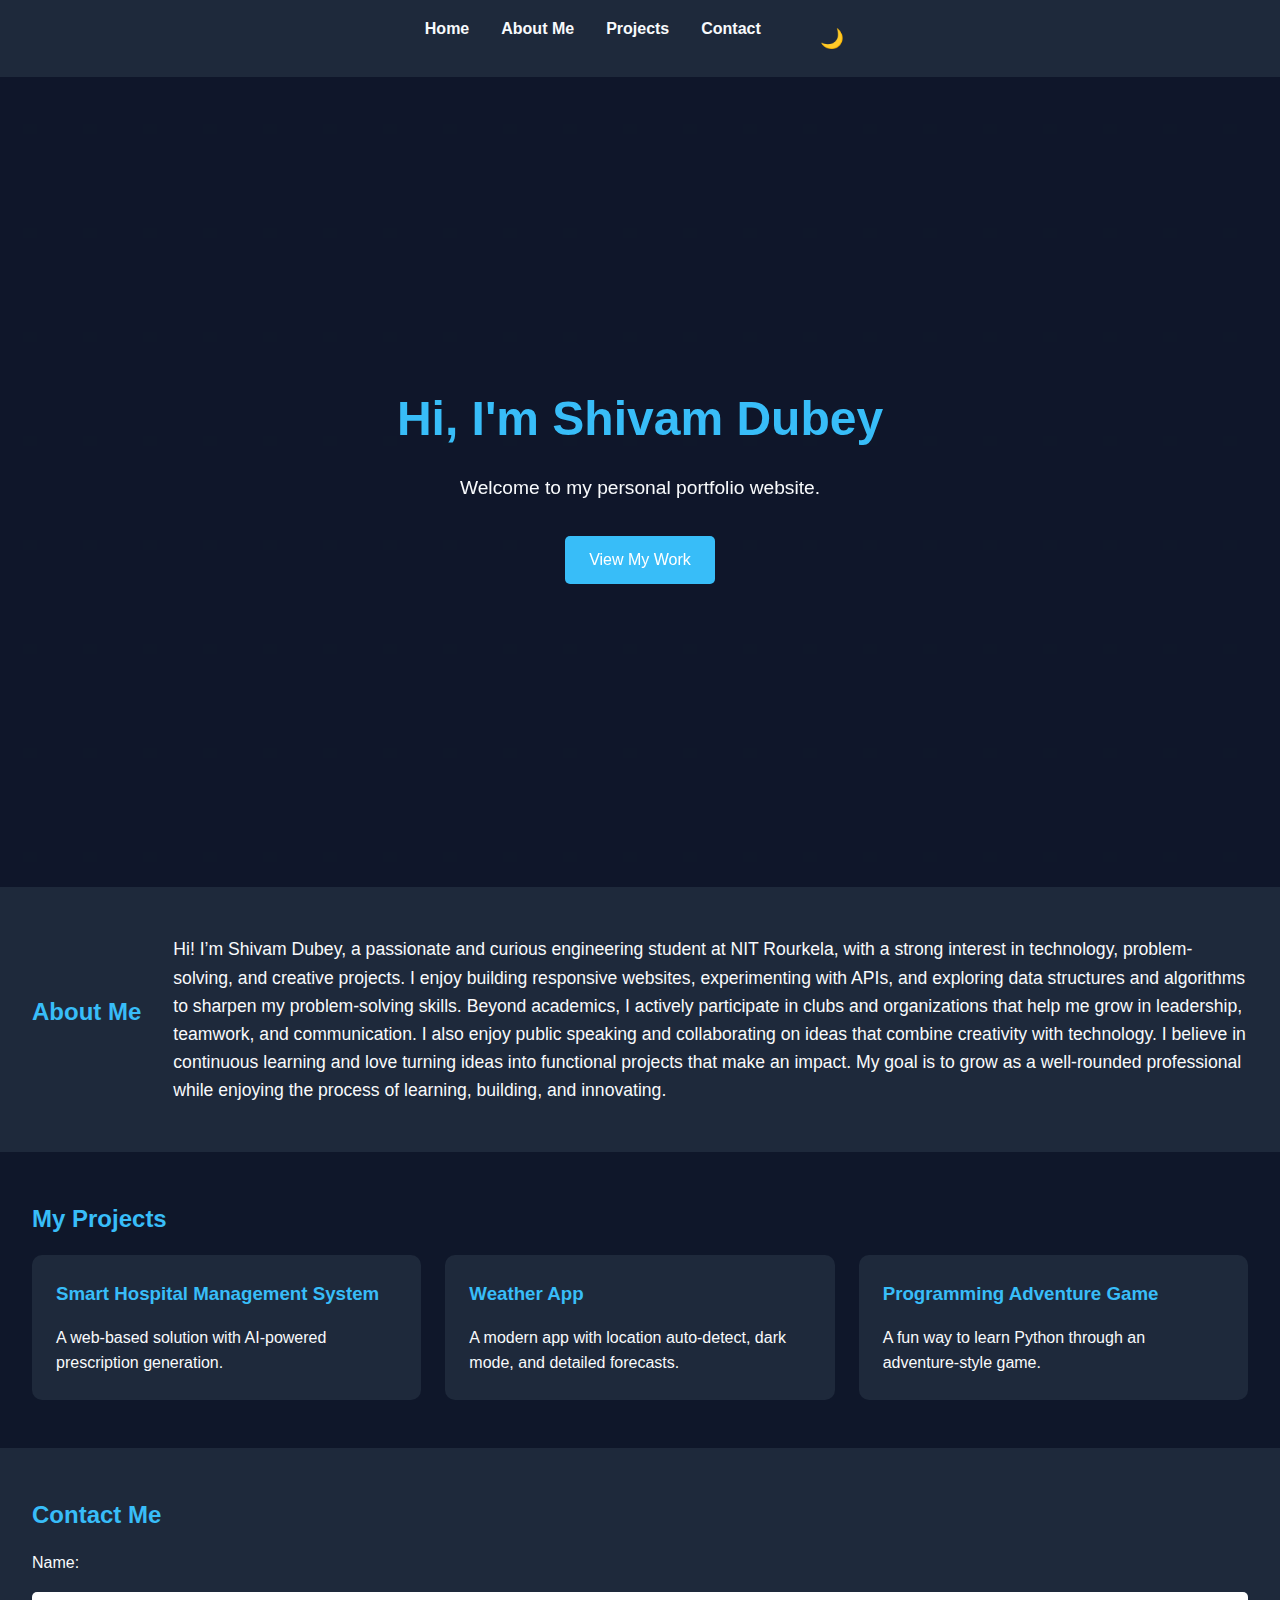
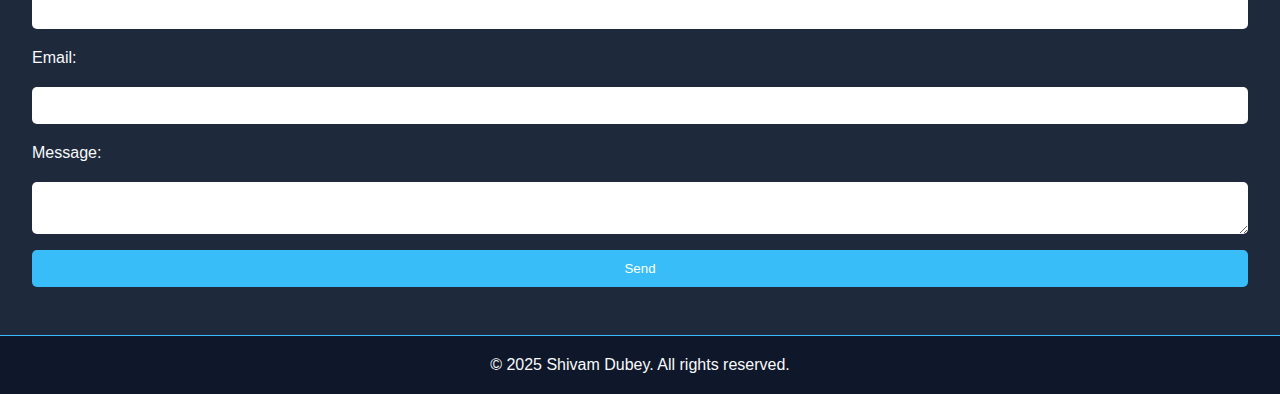
<file: index.html>
<!DOCTYPE html>
<html lang="en">
<head>
    <!--
        The <head> section contains metadata about your document.
        This information is not displayed on the page itself but is crucial
        for the browser, search engines, and other web services.
    -->
    <meta charset="UTF-8">
    <meta name="viewport" content="width=device-width, initial-scale=1.0">
    <title>Your Name - Web Developer</title>
        <link rel="stylesheet" href="./css/style.css">
        <script src="./js/main.js" defer></script>
</head>
<body>

  <!-- ===== HEADER & NAVIGATION ===== -->
<header>
  <button class="hamburger" id="hamburger">☰</button>

  <nav>
    <ul>
      <li><a href="#hero">Home</a></li>
      <li><a href="#about">About Me</a></li>
      <li><a href="#projects">Projects</a></li>
      <li><a href="#contact">Contact</a></li>
      <li>
        <!-- Theme Toggle Switch -->
        <button id="theme-toggle">🌙</button>
      </li>
    </ul>
  </nav>
</header>


  <!-- ===== HERO SECTION ===== -->
  <section id="hero">
    <div class="container">
      <h1>Hi, I'm Shivam Dubey</h1>
      <p>Welcome to my personal portfolio website.</p>
      <a href="#projects" class="btn">View My Work</a>
    </div>
  </section>

  <!-- ===== ABOUT ME SECTION ===== -->
  <section id="about">
    <h2>About Me</h2>
    <p>
      Hi! I’m Shivam Dubey, a passionate and curious engineering student at NIT Rourkela, with a strong interest in technology, problem-solving, and creative projects. I enjoy building responsive websites, experimenting with APIs, and exploring data structures and algorithms to sharpen my problem-solving skills.

Beyond academics, I actively participate in clubs and organizations that help me grow in leadership, teamwork, and communication. I also enjoy public speaking and collaborating on ideas that combine creativity with technology.

I believe in continuous learning and love turning ideas into functional projects that make an impact. My goal is to grow as a well-rounded professional while enjoying the process of learning, building, and innovating.
    </p>
  </section>

  <!-- ===== PROJECTS SECTION ===== -->
  <section id="projects">
    <h2>My Projects</h2>
    <div class="projects-container">
      <div class="project-card">
        <h3>Smart Hospital Management System</h3>
        <p>A web-based solution with AI-powered prescription generation.</p>
      </div>
      <div class="project-card">
        <h3>Weather App</h3>
        <p>A modern app with location auto-detect, dark mode, and detailed forecasts.</p>
      </div>
      <div class="project-card">
        <h3>Programming Adventure Game</h3>
        <p>A fun way to learn Python through an adventure-style game.</p>
      </div>
    </div>
  </section>

  <!-- ===== CONTACT SECTION ===== -->
  <section id="contact">
    <h2>Contact Me</h2>
    <form action="https://formspree.io/f/mgvlwzqk" method="POST">
      <label for="name">Name:</label>
      <input type="text" id="name" name="name" required>

      <label for="email">Email:</label>
      <input type="email" id="email" name="email" required>

      <label for="message">Message:</label>
      <textarea id="message" name="message" required></textarea>
      <input type="hidden" name="_next" value="https://yourwebsite.com/thankyou.html">
      <button type="submit">Send</button>
    </form>
  </section>

  <!-- ===== FOOTER ===== -->
  <footer>
    <p>&copy; 2025 Shivam Dubey. All rights reserved.</p>
  </footer>

</body>
</html>
</html>
</file>
<file: css/style.css>
/* ====== CSS RESET ====== */
* {
  margin: 0;
  padding: 0;
  box-sizing: border-box;
}

body {
  font-family: "Segoe UI", Tahoma, Geneva, Verdana, sans-serif;
  line-height: 1.6;
  background: #0f172a; /* Dark background */
  color: #f8fafc;
}


/* ====== DESIGN SYSTEM (CSS VARIABLES) ====== */
:root {
  --primary-color: #38bdf8;  /* Sky blue */
  --secondary-color: #f472b6; /* Pink */
  --bg-dark: #0f172a;
  --bg-light: #1e293b;
  --text-light: #f8fafc;
  --max-width: 1100px;
}

/* ====== GLOBAL STYLES ====== */
.container {
  max-width: var(--max-width);
  margin: 0 auto;
  padding: 2rem;
}

html {
  scroll-padding-top: 80px; /* equal to navbar height */
}


h1, h2, h3 {
  margin-bottom: 1rem;
  color: var(--primary-color);
}

a {
  text-decoration: none;
  color: var(--primary-color);
}

.btn {
  display: inline-block;
  background: var(--primary-color);
  color: white;
  padding: 0.7rem 1.5rem;
  border-radius: 5px;
  margin-top: 1rem;
  transition: 0.3s ease;
}

.btn:hover {
  background: var(--secondary-color);
}

/* ====== NAVIGATION ====== */
header {
  background: var(--bg-light);
  position: sticky;
  top: 0;
  z-index: 1000;
}

nav ul {
  display: flex;
  justify-content: center;
  list-style: none;
  padding: 1rem;
}

nav ul li {
  margin: 0 1rem;
}

nav ul li a {
  font-weight: bold;
  color: var(--text-light);
}

nav ul li a:hover {
  color: var(--secondary-color);
}

/* ====== HERO SECTION ====== */
#hero {
  display: flex;
  align-items: center;
  justify-content: center;
  height: 90vh;
  text-align: center;
  position: relative;
  overflow: hidden;
  background: linear-gradient(rgba(15,23,42,0.9), rgba(15,23,42,0.9));
}

/* Hexagon grid background */
#hero::before {
  content: "";
  position: absolute;
  inset: 0;
  background-image: 
    radial-gradient(rgba(255, 255, 255, 0.15) 1px, transparent 1px),
    radial-gradient(rgba(255, 255, 255, 0.1) 1px, transparent 1px);
  background-size: 60px 104px; /* hexagonal tiling */
  background-position: 0 0, 30px 52px;
  animation: hexmove 20s linear infinite;
  z-index: 0;
}

/* Add a glassy blur effect */
#hero::after {
  content: "";
  position: absolute;
  inset: 0;
  backdrop-filter: blur(8px);
  background: rgba(15, 23, 42, 0.4);
  z-index: 1;
}

/* Hero content */
#hero .container {
  position: relative;
  z-index: 2; /* keep text above effect */
}

#hero h1 {
  font-size: 3rem;
}

#hero p {
  font-size: 1.2rem;
  margin: 1rem 0;
}

@keyframes hexmove {
  0% {
    background-position: 0 0, 30px 52px;
  }
  100% {
    background-position: 60px 104px, 90px 156px;
  }
}

/* ====== ABOUT SECTION ====== */
#about {
  background: var(--bg-light);
  padding: 3rem 2rem;
  display: flex;
  gap: 2rem;
  align-items: center;
}

#about img {
  width: 200px;
  border-radius: 50%;
}

#about p {
  flex: 1;
  font-size: 1.1rem;
}

/* ====== PROJECTS SECTION ====== */
#projects {
  padding: 3rem 2rem;
  background: var(--bg-dark);
}

.projects-container {
  display: grid;
  grid-template-columns: repeat(auto-fit, minmax(280px, 1fr));
  gap: 1.5rem;
}

.project-card {
  background: var(--bg-light);
  padding: 1.5rem;
  border-radius: 10px;
  transition: transform 0.3s ease;
}

.project-card:hover {
  transform: translateY(-5px);
  border: 1px solid var(--primary-color);
}

/* ====== CONTACT SECTION ====== */
#contact {
  padding: 3rem 2rem;
  background: var(--bg-light);
}

form {
  display: flex;
  flex-direction: column;
  gap: 1rem;
}

input, textarea {
  padding: 0.7rem;
  border: none;
  border-radius: 5px;
}

button {
  padding: 0.7rem;
  background: var(--primary-color);
  color: white;
  border: none;
  border-radius: 5px;
  cursor: pointer;
}

button:hover {
  background: var(--secondary-color);
}

/* ====== FOOTER ====== */
footer {
  text-align: center;
  padding: 1rem;
  background: var(--bg-dark);
  border-top: 1px solid var(--primary-color);
}

/* ====== THEME TOGGLE BUTTON ====== */
#theme-toggle {
  background: none;
  border: none;
  font-size: 1.2rem;
  cursor: pointer;
  margin-left: 1rem;
  color: var(--text-light);
  transition: transform 0.3s, color 0.3s;
}
#theme-toggle:hover {
  transform: scale(1.2);
  color: var(--secondary-color);
}

/* ====== LIGHT THEME ====== */
:root[data-theme="light"] {
  --primary-color: #2563eb;      /* Vibrant blue */
  --secondary-color: #ec4899;    /* Pink accent */
  --bg-dark: #ffffff;            /* White background */
  --bg-light: #f3f4f6;           /* Light gray sections */
  --text-light: #111827;         /* Dark gray/black text */
}

/* Light theme body */
:root[data-theme="light"] body {
  background: var(--bg-dark);
  color: var(--text-light);
}

/* Navbar in light mode */
:root[data-theme="light"] header {
  background: #ffffff;
  box-shadow: 0 2px 10px rgba(0,0,0,0.05);
}
:root[data-theme="light"] nav ul li a {
  color: var(--text-light);
}
:root[data-theme="light"] nav ul li a:hover {
  color: var(--primary-color);
}

/* Hero section light mode */
:root[data-theme="light"] #hero {
  background: linear-gradient(rgba(255,255,255,0.9), rgba(255,255,255,0.9)),
              url("hero-bg.jpg") center/cover no-repeat;
}
:root[data-theme="light"] #hero::before {
  background-image: 
    radial-gradient(rgba(0, 0, 0, 0.08) 1px, transparent 1px),
    radial-gradient(rgba(0, 0, 0, 0.05) 1px, transparent 1px);
}
:root[data-theme="light"] #hero::after {
  background: rgba(255,255,255,0.4);
  backdrop-filter: blur(5px);
}

/* About section light mode */
:root[data-theme="light"] #about {
  background: var(--bg-light);
  color: var(--text-light);
}

/* Project cards in light mode */
:root[data-theme="light"] .project-card {
  background: #ffffff;
  border: 1px solid #e5e7eb;
  box-shadow: 0 4px 10px rgba(0,0,0,0.05);
}
:root[data-theme="light"] .project-card:hover {
  border-color: var(--primary-color);
  transform: translateY(-6px);
}

/* Contact form in light mode */
:root[data-theme="light"] #contact {
  background: var(--bg-light);
}
:root[data-theme="light"] input,
:root[data-theme="light"] textarea {
  background: #ffffff;
  border: 1px solid #d1d5db;
  color: var(--text-light);
}

/* Footer in light mode */
:root[data-theme="light"] footer {
  background: #f9fafb;
  border-top: 1px solid #e5e7eb;
  color: #6b7280;
}

body, header, nav, #hero, #about, #projects, #contact, footer, .project-card {
  transition: background 0.3s ease, color 0.3s ease, border 0.3s ease ;
}

.hamburger {
  display: none;
  font-size: 2rem;
  background: none;
  border: none;
  cursor: pointer;
  color: var(--primary-color);
}

/* Show hamburger on mobile */
@media (max-width: 768px) {
  .hamburger {
    display: block;
  }
  nav ul {
    display: none;
    flex-direction: column;
    background: var(--bg-light);
    position: absolute;
    top: 60px;
    right: 10px;
    padding: 1rem;
    border-radius: 10px;
  }
  nav ul.show {
    display: flex;
  }
}


@media (max-width: 768px) {
  nav ul {
    flex-direction: column;
    text-align: center;
  }

  #about {
    flex-direction: column;
    text-align: center;
  }

  .projects-container {
    grid-template-columns: 1fr 1fr;
  }
}

@media (max-width: 480px) {
  h1 { font-size: 2rem; }
  h2 { font-size: 1.5rem; }
  p  { font-size: 1rem; }

  #about {
    flex-direction: column;
    text-align: center;
  }

  .projects-container {
    grid-template-columns: 1fr; /* Single column */
  }
}

.btn, .project-card, nav ul li a {
  transition: transform 0.3s, background 0.3s, color 0.3s;
}

.btn:hover {
  transform: scale(1.05);
  background: var(--secondary-color);
}

.project-card:hover {
  transform: translateY(-8px);
  box-shadow: 0 8px 20px rgba(0,0,0,0.15);
}

nav ul li a:hover {
  color: var(--secondary-color);
}
</file>
